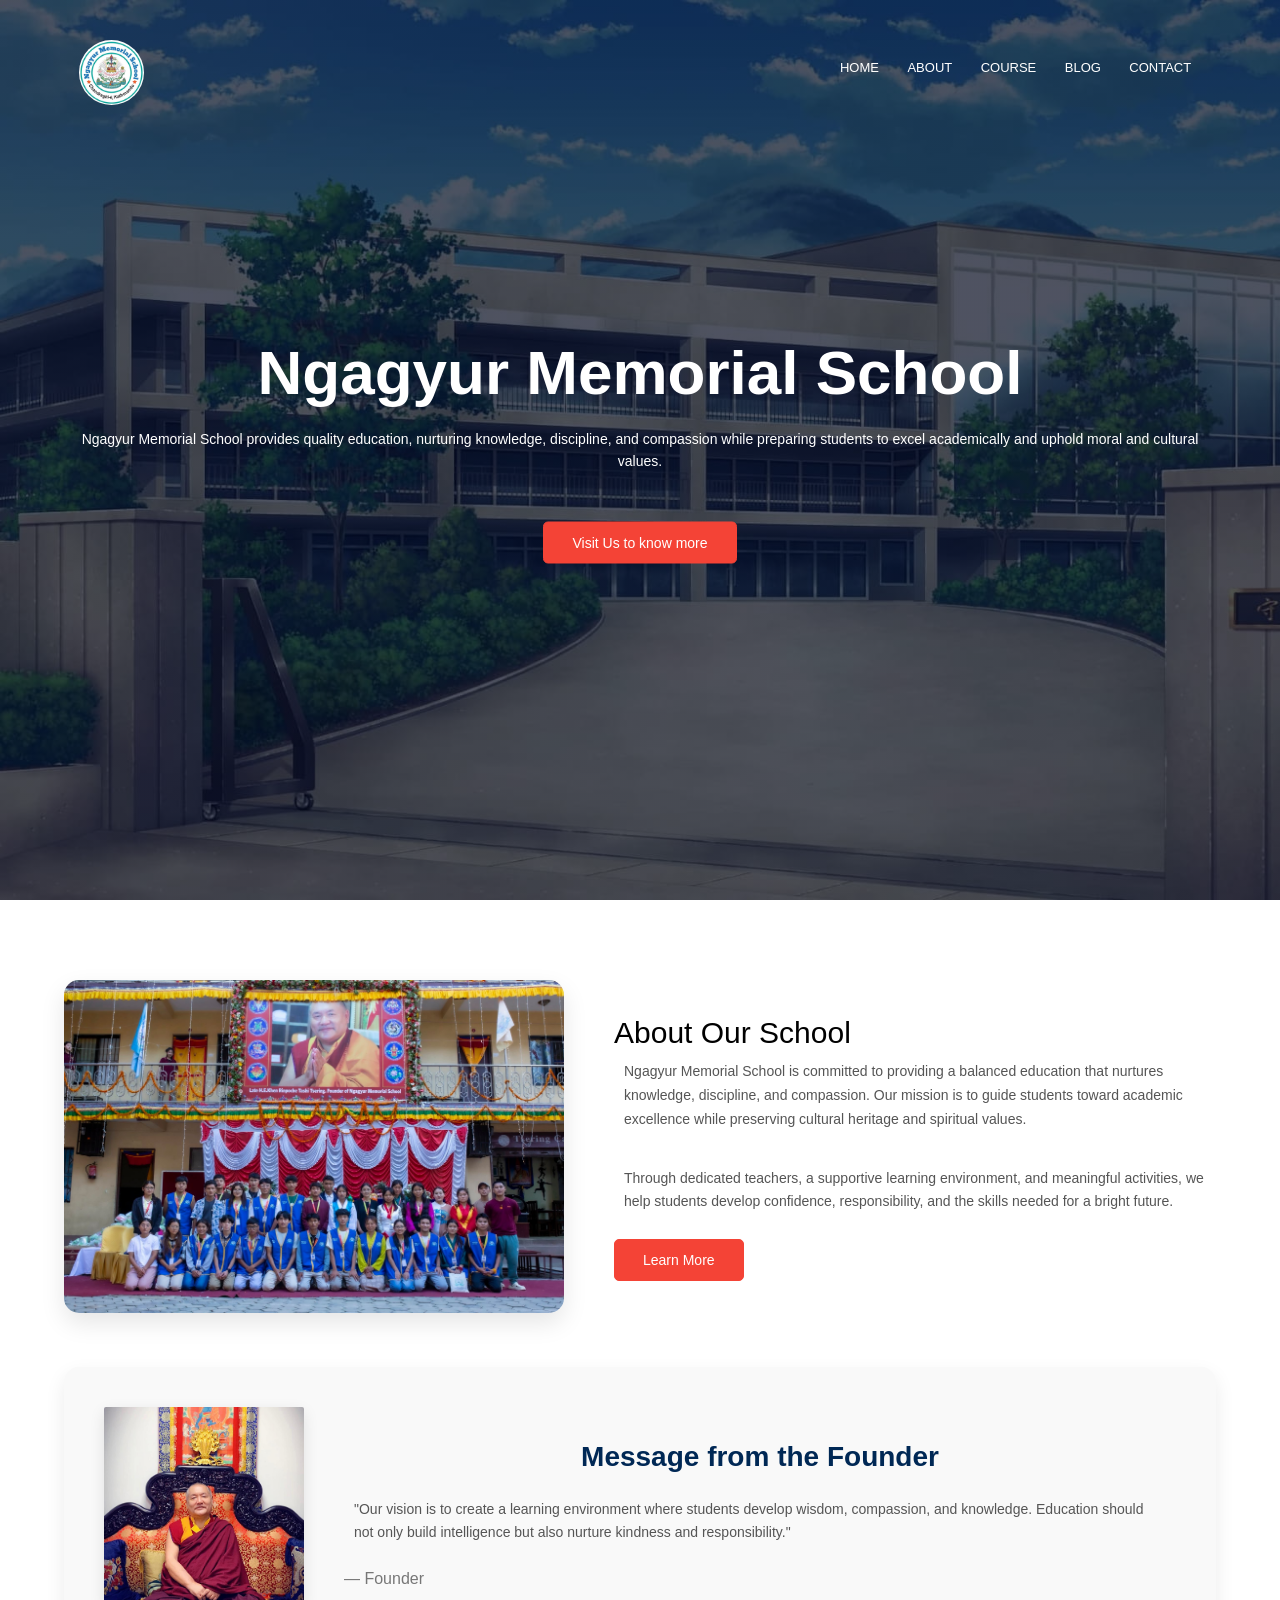
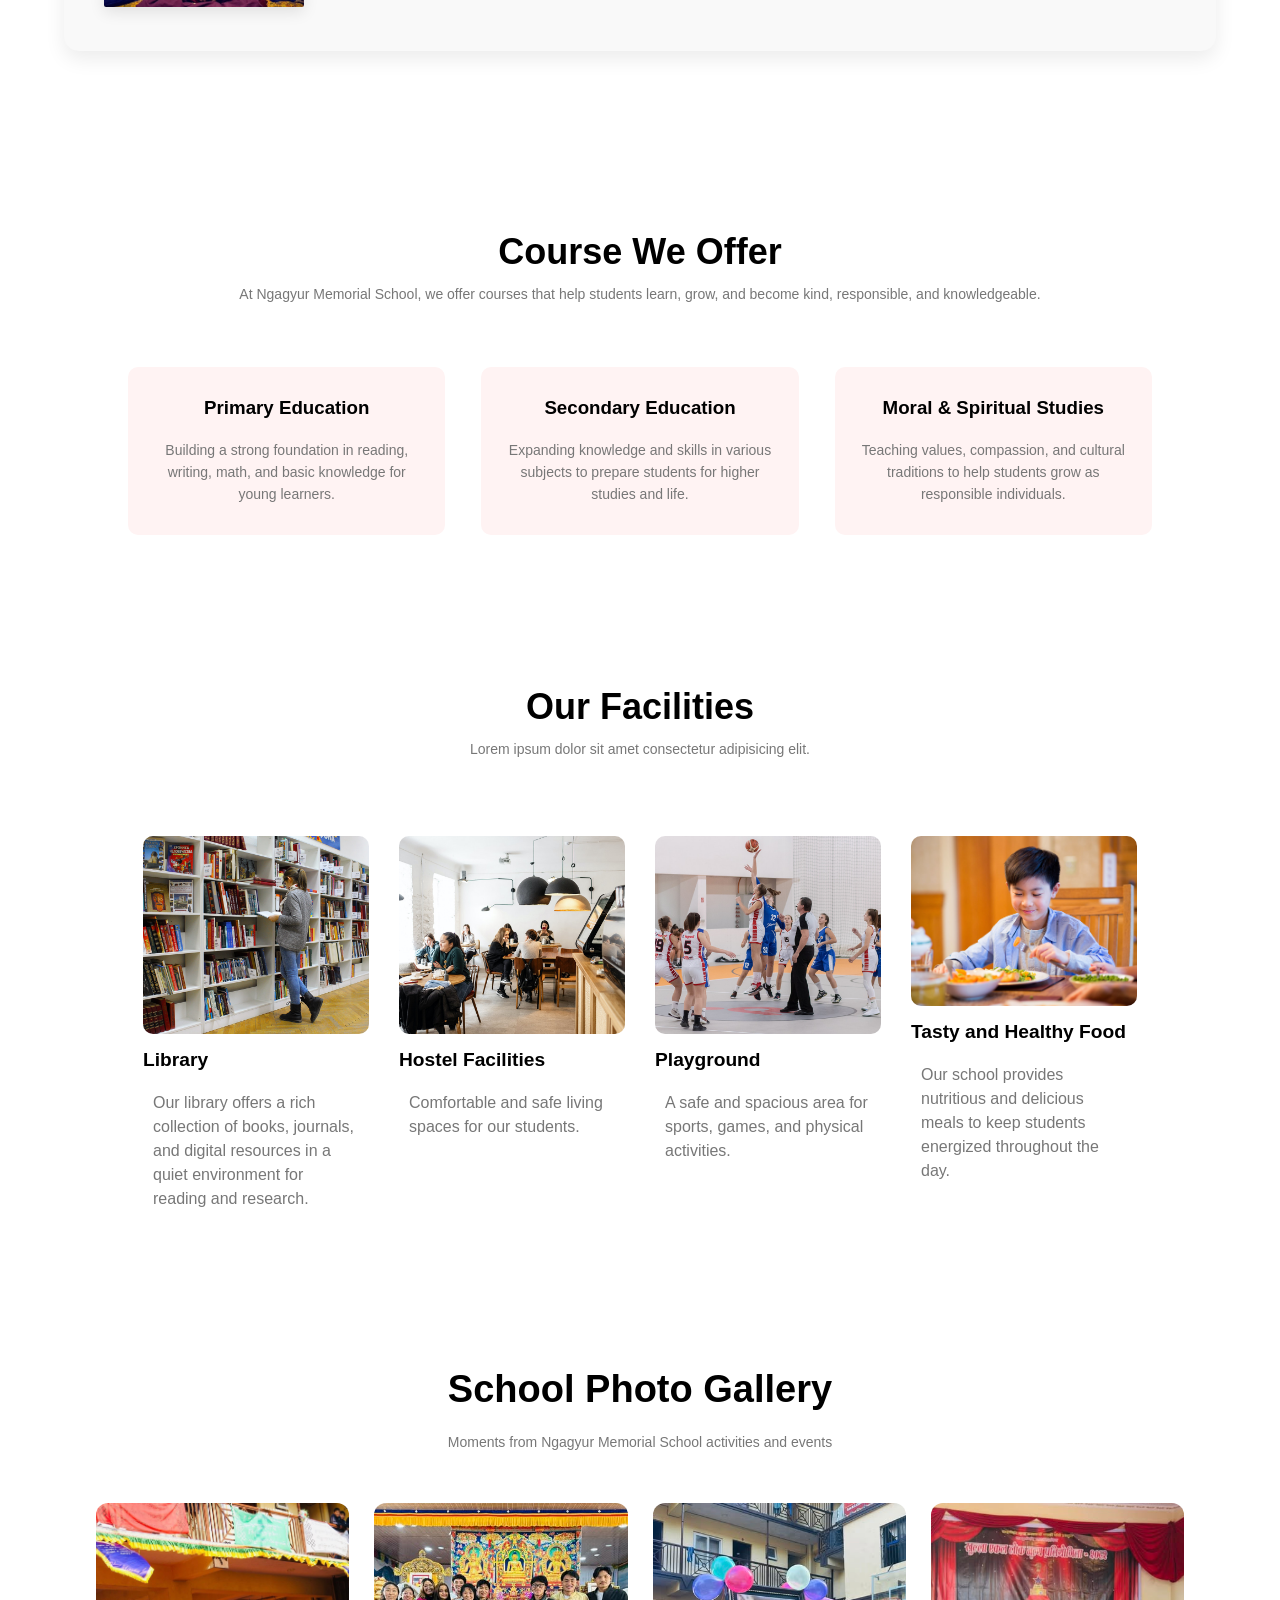
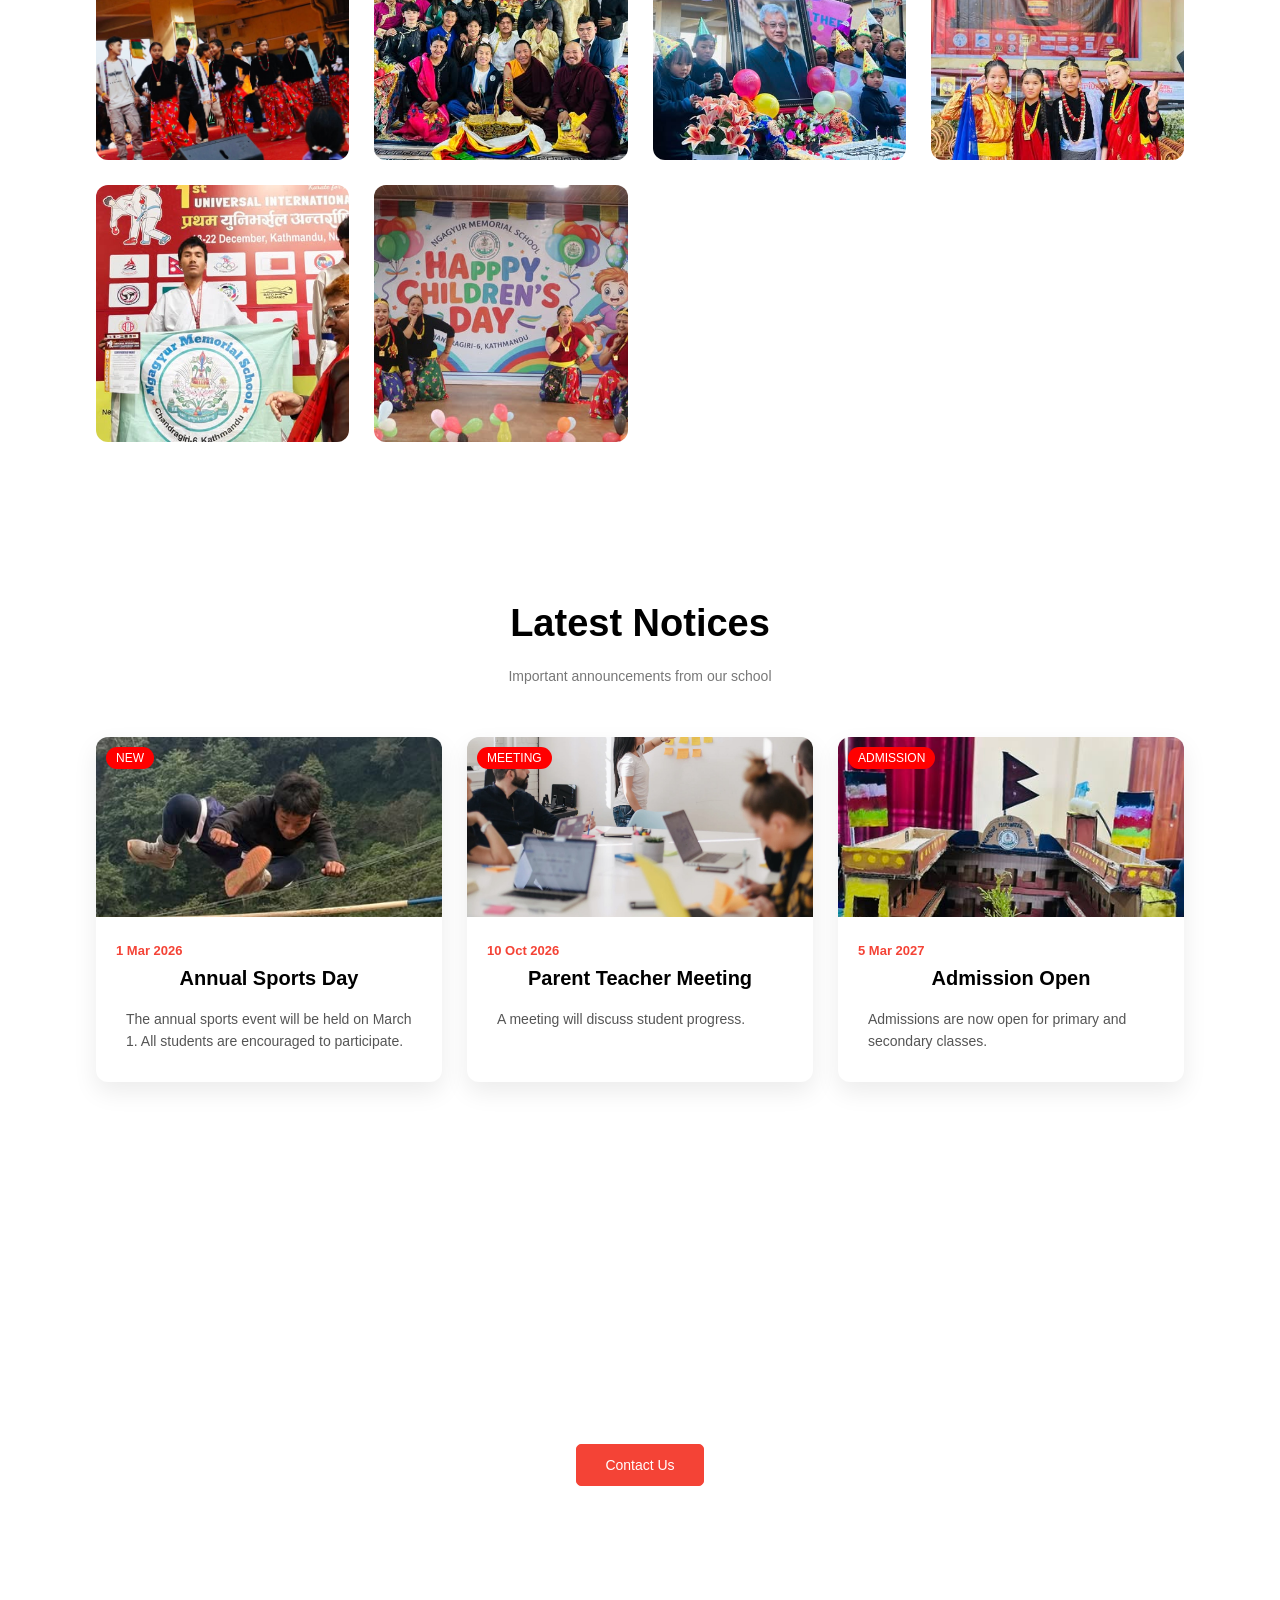
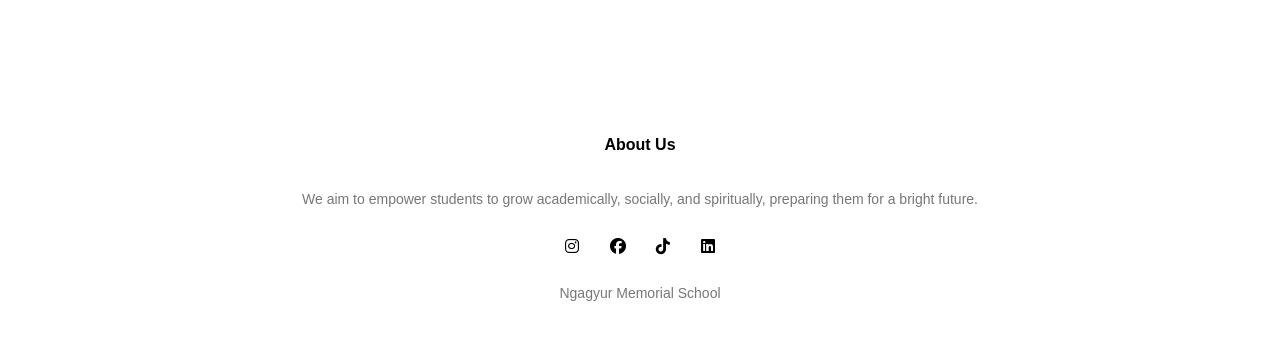
<file: index.html>
<!DOCTYPE html>
<html lang="en">

<head>
    <!-- Meta -->
    <meta charset="UTF-8">
    <meta name="viewport" content="width=device-width, initial-scale=1.0">

    <title>School Website</title>

    <!-- CSS -->
    <link rel="stylesheet" href="style.css">

    <!-- Google Fonts -->
    <link rel="preconnect" href="https://fonts.googleapis.com">
    <link rel="preconnect" href="https://fonts.gstatic.com" crossorigin>

    <link href="https://fonts.googleapis.com/css2?family=Noto+Serif+Tibetan:wght@100..900&
    family=Poppins:ital,wght@0,100;0,200;0,300;0,400;0,500;0,600;0,700;0,800;0,900;
    1,100;1,200;1,300;1,400;1,500;1,600;1,700;1,800;1,900&
    family=Roboto:ital,wght@0,100..900;1,100..900&display=swap" rel="stylesheet">

    <!-- Font Awesome -->
    <link rel="stylesheet" href="https://cdnjs.cloudflare.com/ajax/libs/font-awesome/6.5.1/css/all.min.css">
</head>

<body>

    <!-- ================= HEADER ================= -->
    <header>
        <section class="header">

            <!-- Navigation -->
            <nav>

                <a href="index.html">
                    <img src="images/nms.jpeg" alt="School logo">
                </a>

                <div class="nav-links" id="navLinks">

                    <i class="fa-solid fa-xmark" onclick="hideMenu()"></i>

                    <ul>
                        <li><a href="index.html">HOME</a></li>
                        <li><a href="about.html">ABOUT</a></li>
                        <li><a href="course.html">COURSE</a></li>
                        <li><a href="blog.html">BLOG</a></li>
                        <li><a href="contact.html">CONTACT</a></li>
                    </ul>

                </div>

                <i class="fa-solid fa-bars" onclick="showMenu()"></i>

            </nav>
            <!-- End Navigation -->

            <!-- Hero Text -->
            <div class="text-box">

                <h1>Ngagyur Memorial School</h1>

                <p>
                    Ngagyur Memorial School provides quality education, nurturing knowledge,
                    discipline, and compassion while preparing students to excel academically
                    and uphold moral and cultural values.
                </p>

                <a href="" class="hero-btn">Visit Us to know more</a>

            </div>

        </section>
    </header>
    <!-- ================= END HEADER ================= -->


    <!-- ================= MAIN ================= -->
    <main>

        <!-- ===== About School ===== -->

        <section class="about-school">

            <div class="about-container">

                <div class="about-img">
                    <img src="images/school.jpeg" alt="Ngagyur Memorial School">
                </div>

                <div class="about-text">

                    <span class="section-tag">About Our School</span>

                    <p>
                        Ngagyur Memorial School is committed to providing a balanced education
                        that nurtures knowledge, discipline, and compassion. Our mission is to
                        guide students toward academic excellence while preserving cultural
                        heritage and spiritual values.
                    </p>

                    <p>
                        Through dedicated teachers, a supportive learning environment, and
                        meaningful activities, we help students develop confidence,
                        responsibility, and the skills needed for a bright future.
                    </p>

                    <a href="about.html" class="hero-btn">Learn More</a>

                </div>

            </div>

            <!-- ===== Founder Message ===== -->

            <div class="founder-message">

                <div class="founder-img">
                    <img src="images/founder.jpeg" alt="Founder of Ngagyur Memorial School">
                </div>

                <div class="message-text">
                    <h3>Message from the Founder</h3>

                    <p>
                        "Our vision is to create a learning environment where students
                        develop wisdom, compassion, and knowledge. Education should not
                        only build intelligence but also nurture kindness and responsibility."
                    </p>

                    <h4>— Founder</h4>
                </div>

            </div>

        </section>
        <!-- ===== End About School ===== -->


        <!-- ===== Courses ===== -->
        <section class="course">

            <h1>Course We Offer</h1>

            <p>
                At Ngagyur Memorial School, we offer courses that help students
                learn, grow, and become kind, responsible, and knowledgeable.
            </p>

            <div class="row">

                <div class="course-col">
                    <h3>Primary Education</h3>
                    <p>
                        Building a strong foundation in reading, writing,
                        math, and basic knowledge for young learners.
                    </p>
                </div>

                <div class="course-col">
                    <h3>Secondary Education</h3>
                    <p>
                        Expanding knowledge and skills in various subjects
                        to prepare students for higher studies and life.
                    </p>
                </div>

                <div class="course-col">
                    <h3>Moral & Spiritual Studies</h3>
                    <p>
                        Teaching values, compassion, and cultural traditions
                        to help students grow as responsible individuals.
                    </p>
                </div>

            </div>

        </section>
        <!-- ===== End Courses ===== -->


        <!-- ===== Facilities ===== -->
        <section class="facilities">

            <h1>Our Facilities</h1>
            <p>Lorem ipsum dolor sit amet consectetur adipisicing elit.</p>

            <div class="row">

                <div class="facilities-col">
                    <img src="/images/library.png" alt="Library">
                    <h3>Library</h3>
                    <p>
                        Our library offers a rich collection of books,
                        journals, and digital resources in a quiet environment
                        for reading and research.
                    </p>
                </div>

                <div class="facilities-col">
                    <img src="/images/cafeteria.png" alt="Cafeteria">
                    <h3>Hostel Facilities</h3>
                    <p>Comfortable and safe living spaces for our students.</p>
                </div>

                <div class="facilities-col">
                    <img src="/images/basketball.png" alt="Basketball">
                    <h3>Playground</h3>
                    <p>
                        A safe and spacious area for sports, games,
                        and physical activities.
                    </p>
                </div>

                <div class="facilities-col">
                    <img src="/images/food.jpeg" alt="Healthy food">
                    <h3>Tasty and Healthy Food</h3>
                    <p>
                        Our school provides nutritious and delicious meals
                        to keep students energized throughout the day.
                    </p>
                </div>

            </div>

        </section>
        <!-- ===== End Facilities ===== -->


        <!-- ===== Gallery ===== -->
        <section class="gallery">

            <div class="gallery-title">
                <h1>School Photo Gallery</h1>
                <p>Moments from Ngagyur Memorial School activities and events</p>
            </div>

            <div class="gallery-grid">

                <div class="gallery-card">
                    <img src="images/gallary1.jpeg">
                    <div class="gallery-overlay">
                        <h3>School Event</h3>
                    </div>
                </div>

                <div class="gallery-card">
                    <img src="images/gallary2.jpeg">
                    <div class="gallery-overlay">
                        <h3>Happy Losar</h3>
                    </div>
                </div>

                <div class="gallery-card">
                    <img src="images/gallary3.jpeg">
                    <div class="gallery-overlay">
                        <h3>Birthday</h3>
                    </div>
                </div>

                <div class="gallery-card">
                    <img src="images/gallary4.jpeg">
                    <div class="gallery-overlay">
                        <h3>Cultural Program</h3>
                    </div>
                </div>

                <div class="gallery-card">
                    <img src="images/gallary5.jpeg">
                    <div class="gallery-overlay">
                        <h3>Karate Champion</h3>
                    </div>
                </div>

                <div class="gallery-card">
                    <img src="images/gallary6.jpeg">
                    <div class="gallery-overlay">
                        <h3>Children's Day</h3>
                    </div>
                </div>

            </div>

        </section>
        <!-- ===== End Gallery ===== -->


        <!-- ===== Notices ===== -->
        <section class="notice">

            <div class="notice-title">
                <h1>Latest Notices</h1>
                <p>Important announcements from our school</p>
            </div>

            <div class="notice-grid">

                <!-- Notice 1 -->
                <div class="notice-card">
                    <div class="notice-img">
                        <img src="images/notice1.jpeg">
                        <span class="new-badge">NEW</span>
                    </div>

                    <div class="notice-content">
                        <span class="notice-date">1 Mar 2026</span>
                        <h3>Annual Sports Day</h3>
                        <p>
                            The annual sports event will be held on March 1.
                            All students are encouraged to participate.
                        </p>
                    </div>
                </div>

                <!-- Notice 2 -->
                <div class="notice-card">
                    <div class="notice-img">
                        <img src="images/notice2.jpg">
                        <span class="new-badge">MEETING</span>
                    </div>

                    <div class="notice-content">
                        <span class="notice-date">10 Oct 2026</span>
                        <h3>Parent Teacher Meeting</h3>
                        <p>A meeting will discuss student progress.</p>
                    </div>
                </div>

                <!-- Notice 3 -->
                <div class="notice-card">
                    <div class="notice-img">
                        <img src="images/notice3.jpeg">
                        <span class="new-badge">ADMISSION</span>
                    </div>

                    <div class="notice-content">
                        <span class="notice-date">5 Mar 2027</span>
                        <h3>Admission Open</h3>
                        <p>
                            Admissions are now open for primary
                            and secondary classes.
                        </p>
                    </div>
                </div>

            </div>

        </section>
        <!-- ===== End Notices ===== -->


        <!-- ===== Call To Action ===== -->
        <section class="cta">

            <h1>Have Any Questions?</h1>

            <a href="#" class="hero-btn">Contact Us</a>

        </section>

    </main>
    <!-- ================= END MAIN ================= -->


    <!-- ================= FOOTER ================= -->
    <section class="footer">

        <h4>About Us</h4>

        <p>
            We aim to empower students to grow academically,
            socially, and spiritually, preparing them for a bright future.
        </p>

        <div class="icons">

            <i class="fa-brands fa-instagram"></i>
            <i class="fa-brands fa-facebook"></i>
            <i class="fa-brands fa-tiktok"></i>
            <i class="fa-brands fa-linkedin"></i>

        </div>

        <p>Ngagyur Memorial School</p>

    </section>
    <!-- ================= END FOOTER ================= -->


    <!-- ================= JAVASCRIPT ================= -->
    <script>

        // Toggle Mobile Menu
        var navLinks = document.getElementById("navLinks");

        function showMenu() {
            navLinks.style.right = "0";
        }

        function hideMenu() {
            navLinks.style.right = "-200px";
        }

    </script>

</body>

</html>
</file>
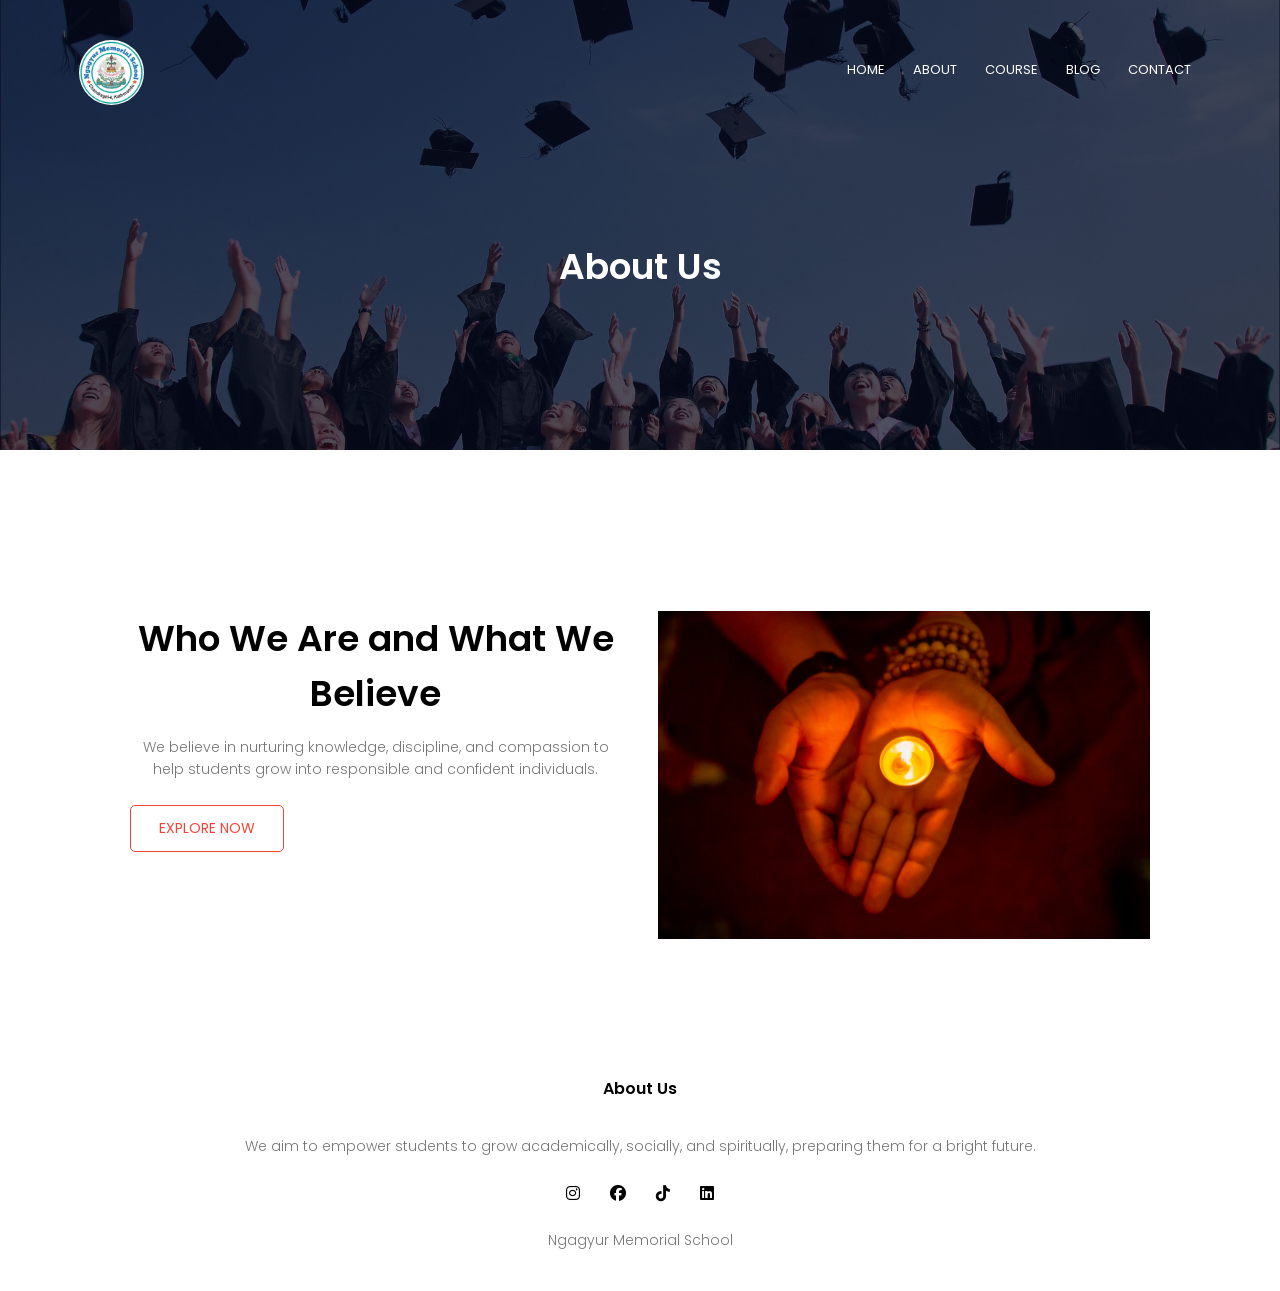
<file: about.html>
<!DOCTYPE html>
<html lang="en">

<head>
    <meta charset="UTF-8">
    <meta name="viewport" content="width=device-width, initial-scale=1.0">
    <title>School-Website</title>
    <link rel="stylesheet" href="style.css">
    <link rel="preconnect" href="https://fonts.googleapis.com">
    <link rel="preconnect" href="https://fonts.gstatic.com" crossorigin>
    <link
        href="https://fonts.googleapis.com/css2?family=Noto+Serif+Tibetan:wght@100..900&family=Poppins:ital,wght@0,100;0,200;0,300;0,400;0,500;0,600;0,700;0,800;0,900;1,100;1,200;1,300;1,400;1,500;1,600;1,700;1,800;1,900&family=Roboto:ital,wght@0,100..900;1,100..900&display=swap"
        rel="stylesheet">
    <link rel="stylesheet" href="https://cdnjs.cloudflare.com/ajax/libs/font-awesome/6.5.1/css/all.min.css">
</head>

<body>

    <!-- ================= HEADER ================= -->
    <header>
        <section class="sub-header">
            <nav>
                <a href="index.html"><img src="images/nms.jpeg" alt="School logo"></a>
                <div class="nav-links" id="navLinks">
                    <i class="fa-solid fa-xmark" onclick="hideMenu()"></i>

                    <ul>
                        <li><a href="index.html">HOME</a></li>
                        <li><a href="about.html">ABOUT</a></li>
                        <li><a href="course.html">COURSE</a></li>
                        <li><a href="blog.html">BLOG</a></li>
                        <li><a href="contact.html">CONTACT</a></li>
                    </ul>
                </div>

                <i class="fa-solid fa-bars" onclick="showMenu()"></i>
            </nav>

            <h1>About Us</h1>

        </section>
    </header>

    <!-- ================= ABOUT US ================= -->
    <section class="about-us">
        <div class="row">
            <div class="about-col">
                <h1>Who We Are and What We Believe</h1>
                <p>We believe in nurturing knowledge, discipline, and compassion to help students grow into responsible
                    and confident individuals.</p>
                <a href="" class="hero-btn red-btn">EXPLORE NOW</a>
            </div>
            <div class="about-col">
                <img src="images/explore.jpeg" alt="Hands on light">
            </div>
        </div>
    </section>

    <!-- ================= FOOTER ================= -->
    <section class="footer">
        <h4>About Us</h4>
        <p>We aim to empower students to grow academically, socially, and spiritually, preparing them for a bright
            future.</p>
        <div class="icons">
            <i class="fa-brands fa-instagram"></i>
            <i class="fa-brands fa-facebook"></i>
            <i class="fa-brands fa-tiktok"></i>
            <i class="fa-brands fa-linkedin"></i>
        </div>
        <p>Ngagyur Memorial School</p>
    </section>

    <!-- ================= JAVASCRIPT ================= -->
    <script>

        // Javascript for Toggle Menu
        var navLinks = document.getElementById("navLinks");

        function showMenu() {
            navLinks.style.right = "0";
        }

        function hideMenu() {
            navLinks.style.right = "-200px";
        }

    </script>

</body>

</html>
</file>
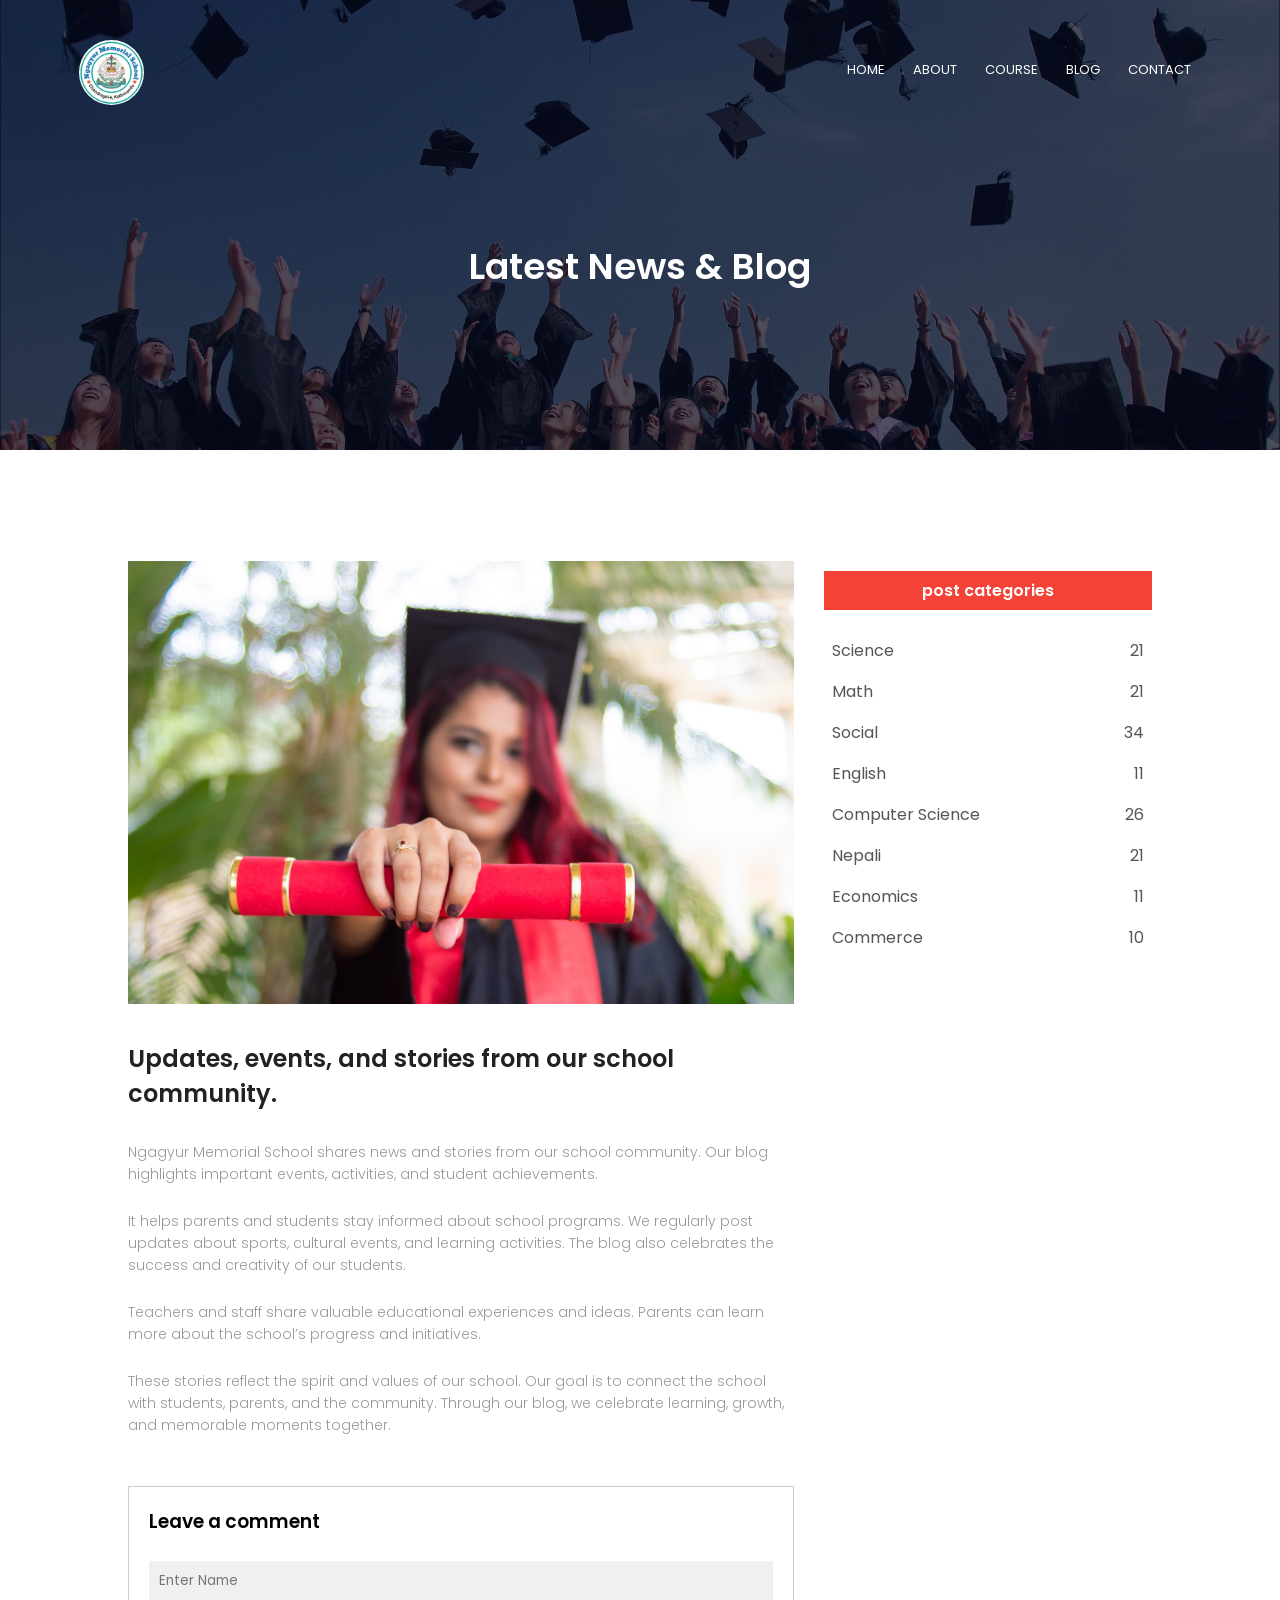
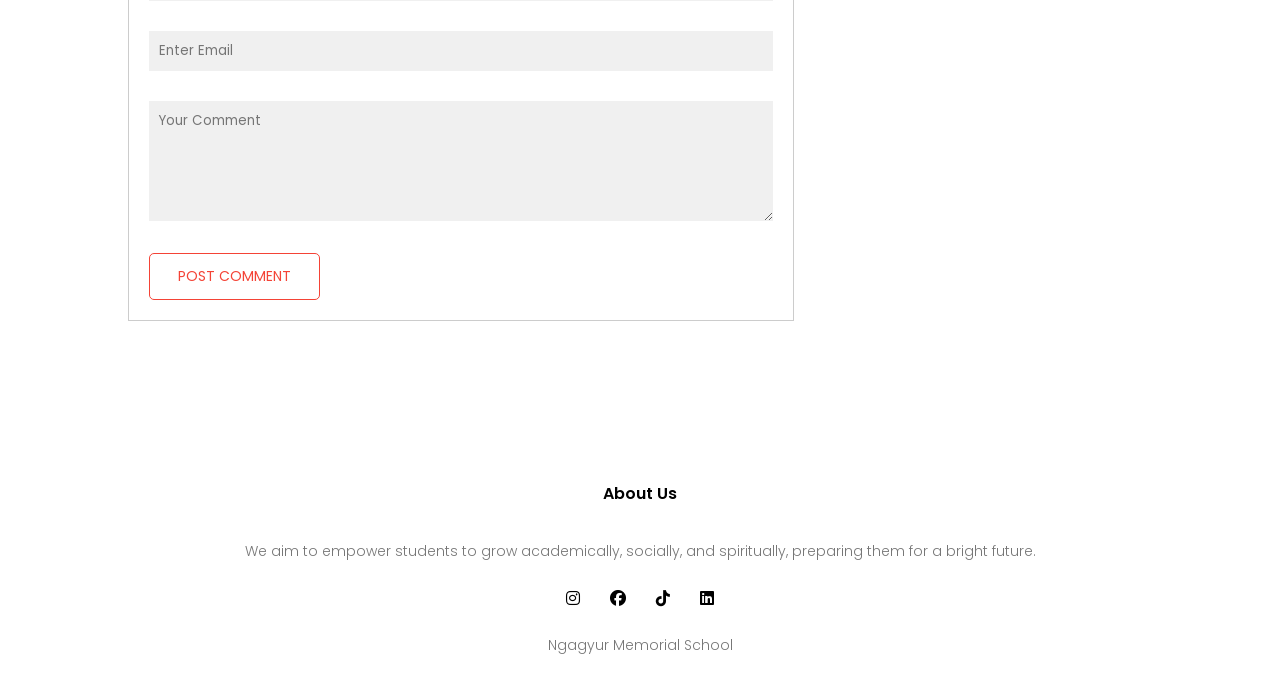
<file: blog.html>
<!DOCTYPE html>
<html lang="en">

<head>
    <meta charset="UTF-8">
    <meta name="viewport" content="width=device-width, initial-scale=1.0">
    <title>School-Website</title>
    <link rel="stylesheet" href="style.css">
    <link rel="preconnect" href="https://fonts.googleapis.com">
    <link rel="preconnect" href="https://fonts.gstatic.com" crossorigin>
    <link
        href="https://fonts.googleapis.com/css2?family=Noto+Serif+Tibetan:wght@100..900&family=Poppins:ital,wght@0,100;0,200;0,300;0,400;0,500;0,600;0,700;0,800;0,900;1,100;1,200;1,300;1,400;1,500;1,600;1,700;1,800;1,900&family=Roboto:ital,wght@0,100..900;1,100..900&display=swap"
        rel="stylesheet">
    <link rel="stylesheet" href="https://cdnjs.cloudflare.com/ajax/libs/font-awesome/6.5.1/css/all.min.css">
</head>

<body>

    <!-- ================= HEADER ================= -->
    <header>
        <section class="sub-header">
            <nav>
                <a href="index.html"><img src="images/nms.jpeg" alt="School logo"></a>
                <div class="nav-links" id="navLinks">
                    <i class="fa-solid fa-xmark" onclick="hideMenu()"></i>

                    <ul>
                        <li><a href="index.html">HOME</a></li>
                        <li><a href="about.html">ABOUT</a></li>
                        <li><a href="course.html">COURSE</a></li>
                        <li><a href="blog.html">BLOG</a></li>
                        <li><a href="contact.html">CONTACT</a></li>
                    </ul>
                </div>

                <i class="fa-solid fa-bars" onclick="showMenu()"></i>
            </nav>

            <h1>Latest News & Blog</h1>

        </section>
    </header>

    <!-- ================= BLOG CONTENT ================= -->
    <section class="blog-content">
        <div class="row">
            <div class="blog-left">
                <img src="images/school-blog.jpg" alt="School blog">
                <h2>Updates, events, and stories from our school community.</h2>
                <p>Ngagyur Memorial School shares news and stories from our school community.
                    Our blog highlights important events, activities, and student achievements. </p><br>
                <p>It helps parents and students stay informed about school programs.
                    We regularly post updates about sports, cultural events, and learning activities.
                    The blog also celebrates the success and creativity of our students. </p><br>
                <p>Teachers and staff share valuable educational experiences and ideas.
                    Parents can learn more about the school’s progress and initiatives. </p><br>
                <p>These stories reflect the spirit and values of our school.
                    Our goal is to connect the school with students, parents, and the community.
                    Through our blog, we celebrate learning, growth, and memorable moments together.</p>

                <div class="comment-box">
                    <h3>Leave a comment</h3>
                    <form class="comment-form">
                        <input type="text" placeholder="Enter Name">
                        <input type="email" placeholder="Enter Email">
                        <textarea rows="5" placeholder="Your Comment"></textarea>
                        <button type="submit" class="hero-btn red-btn">POST COMMENT</button>
                    </form>
                </div>
            </div>
            <div class="blog-right">
                <h3>post categories</h3>
                <div>
                    <span>Science</span>
                    <span>21</span>
                </div>

                <div>
                    <span>Math</span>
                    <span>21</span>
                </div>

                <div>
                    <span>Social</span>
                    <span>34</span>
                </div>

                <div>
                    <span>English</span>
                    <span>11</span>
                </div>

                <div>
                    <span>Computer Science</span>
                    <span>26</span>
                </div>

                <div>
                    <span>Nepali</span>
                    <span>21</span>
                </div>

                <div>
                    <span>Economics</span>
                    <span>11</span>
                </div>

                <div>
                    <span>Commerce</span>
                    <span>10</span>
                </div>
            </div>
        </div>
    </section>

    <!-- ================= FOOTER ================= -->
    <section class="footer">
        <h4>About Us</h4>
        <p>We aim to empower students to grow academically, socially, and spiritually, preparing them for a bright future.</p>
        <div class="icons">
            <i class="fa-brands fa-instagram"></i>
            <i class="fa-brands fa-facebook"></i>
            <i class="fa-brands fa-tiktok"></i>
            <i class="fa-brands fa-linkedin"></i>
        </div>
        <p>Ngagyur Memorial School</p>
    </section>

     <!-- ================= JAVASCRIPT ================= -->
    <script>

        // Javascript for Toggle Menu
        var navLinks = document.getElementById("navLinks");

        function showMenu() {
            navLinks.style.right = "0";
        }

        function hideMenu() {
            navLinks.style.right = "-200px";
        }

    </script>

</body>

</html>
</file>
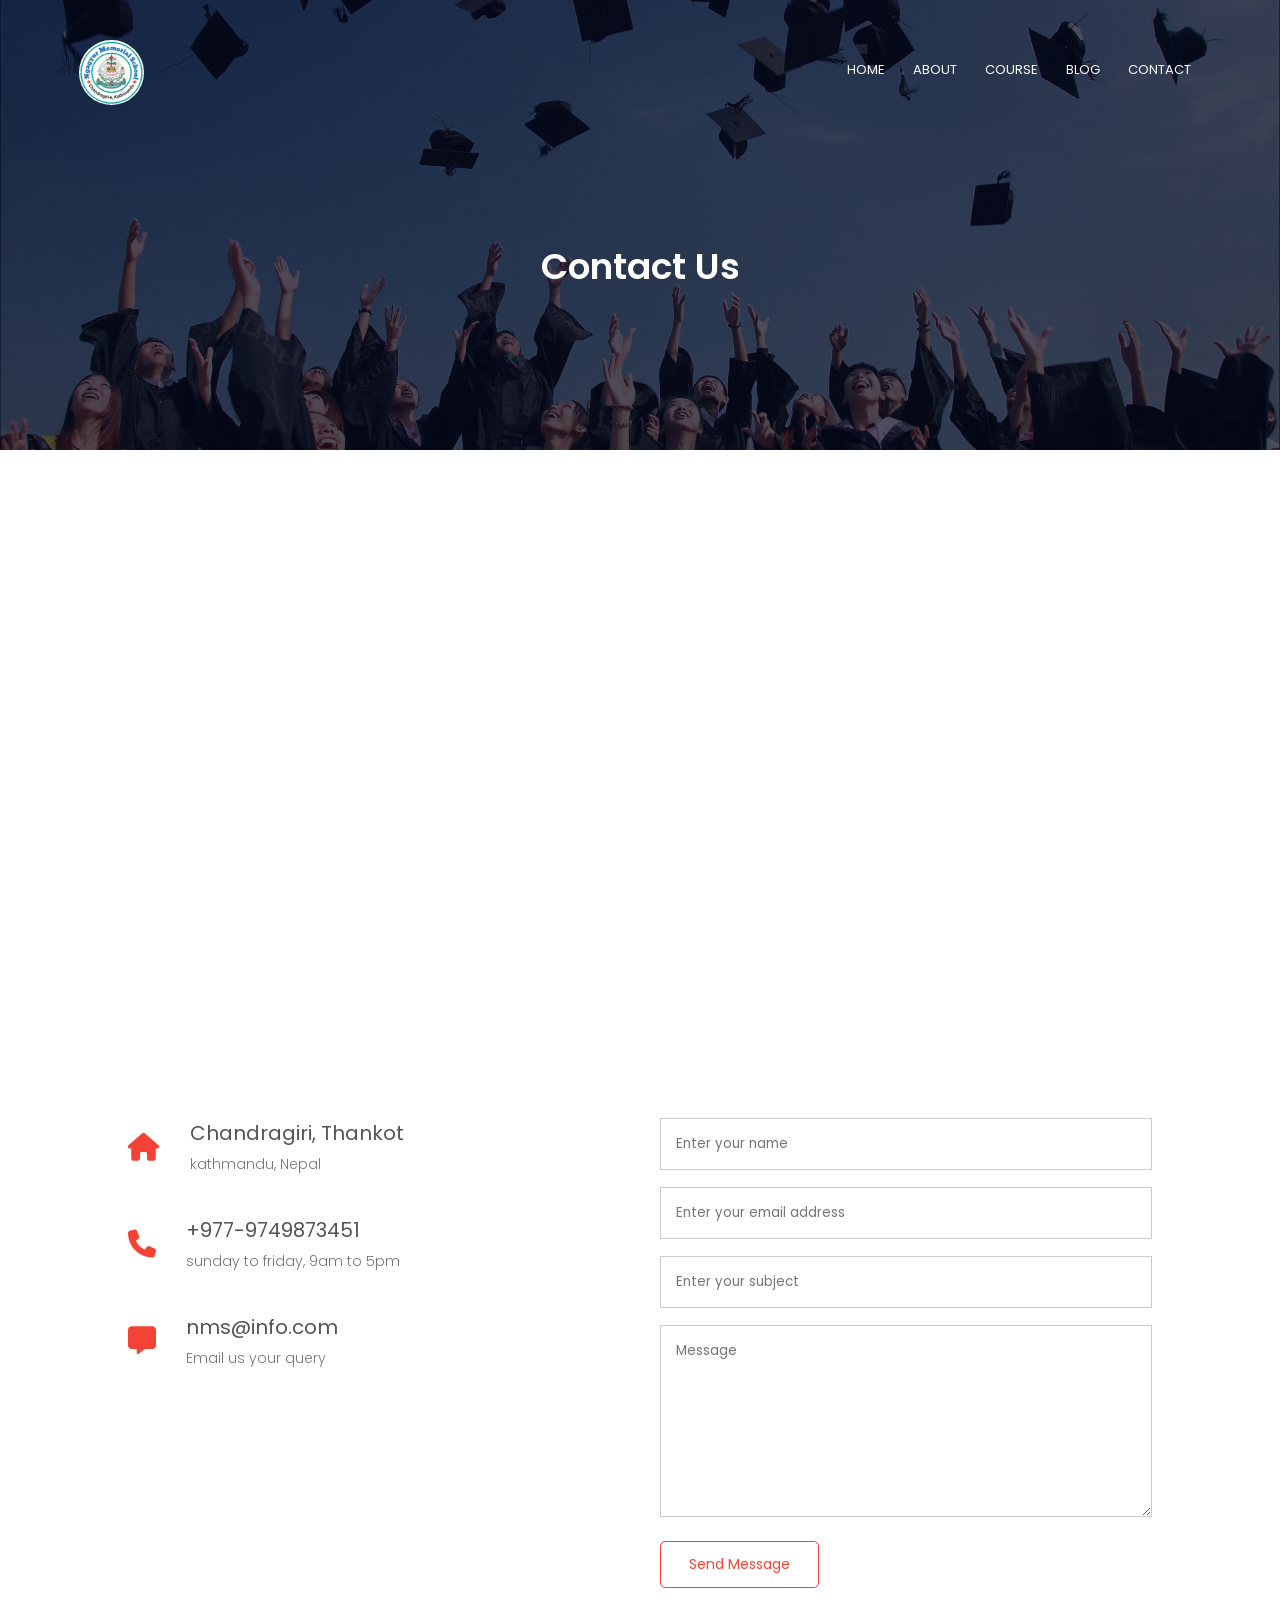
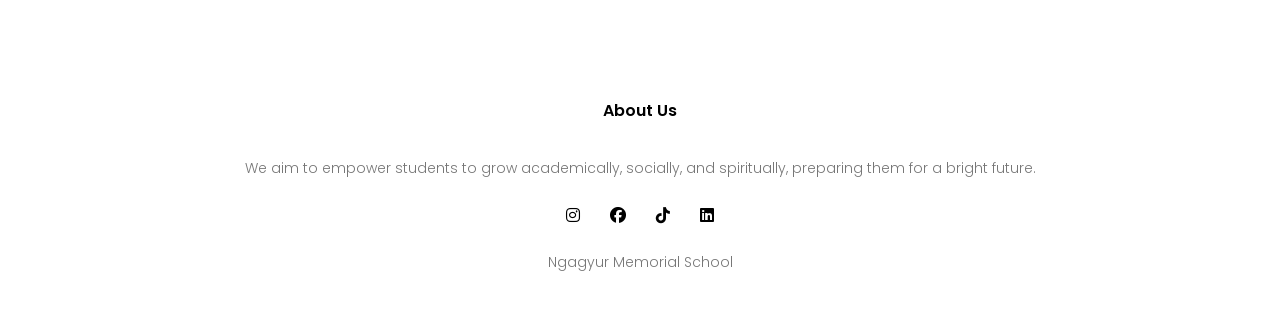
<file: contact.html>
<!DOCTYPE html>
<html lang="en">

<head>
    <meta charset="UTF-8">
    <meta name="viewport" content="width=device-width, initial-scale=1.0">
    <title>School-Website</title>
    <link rel="stylesheet" href="style.css">
    <link rel="preconnect" href="https://fonts.googleapis.com">
    <link rel="preconnect" href="https://fonts.gstatic.com" crossorigin>
    <link
        href="https://fonts.googleapis.com/css2?family=Noto+Serif+Tibetan:wght@100..900&family=Poppins:ital,wght@0,100;0,200;0,300;0,400;0,500;0,600;0,700;0,800;0,900;1,100;1,200;1,300;1,400;1,500;1,600;1,700;1,800;1,900&family=Roboto:ital,wght@0,100..900;1,100..900&display=swap"
        rel="stylesheet">
    <link rel="stylesheet" href="https://cdnjs.cloudflare.com/ajax/libs/font-awesome/6.5.1/css/all.min.css">
</head>

<body>

     <!-- ================= HEADER ================= -->
    <header>
        <section class="sub-header">
            <nav>
                <a href="index.html"><img src="images/nms.jpeg" alt="School logo"></a>
                <div class="nav-links" id="navLinks">
                    <i class="fa-solid fa-xmark" onclick="hideMenu()"></i>

                    <ul>
                        <li><a href="index.html">HOME</a></li>
                        <li><a href="about.html">ABOUT</a></li>
                        <li><a href="course.html">COURSE</a></li>
                        <li><a href="blog.html">BLOG</a></li>
                        <li><a href="contact.html">CONTACT</a></li>
                    </ul>
                </div>

                <i class="fa-solid fa-bars" onclick="showMenu()"></i>
            </nav>

            <h1>Contact Us</h1>

        </section>
    </header>

     <!-- ================= CONTACT ================= -->
    <section class="location">
        <iframe
            src="https://www.google.com/maps/embed?pb=!1m18!1m12!1m3!1d3533.1778611149152!2d85.2194002103881!3d27.680897176098526!2m3!1f0!2f0!3f0!3m2!1i1024!2i768!4f13.1!3m3!1m2!1s0x39eb23f1c004f643%3A0xdd0dd7462ec717f9!2sNgagyur%20Memorial%20School!5e0!3m2!1sen!2snp!4v1773205638300!5m2!1sen!2snp"
            width="600" height="450" style="border:0;" allowfullscreen="" loading="lazy"
            referrerpolicy="no-referrer-when-downgrade"></iframe>
    </section>

    <section class="contact-us">
        <div class="row">
            <div class="contact-col">
                <div>
                    <i class="fa-solid fa-house"></i>
                    <span>
                        <h5>Chandragiri, Thankot</h5>
                        <p>kathmandu, Nepal</p>
                    </span>
                </div>
                <div>
                    <i class="fa-solid fa-phone"></i>
                    <span>
                        <h5>+977-9749873451</h5>
                        <p>sunday to friday, 9am to 5pm</p>
                    </span>
                </div>
                <div>
                    <i class="fa-solid fa-message"></i>
                    <span>
                        <h5>nms@info.com</h5>
                        <p>Email us your query</p>
                    </span>
                </div>
            </div>
            <div class="contact-col">
                <form action="https://formspree.io/f/mqeyqkzw" method="POST">
                    <input type="text" name="name" placeholder="Enter your name" required>
                    <input type="email" name="email" placeholder="Enter your email address" required>
                    <input type="text" name="subject" placeholder="Enter your subject" required>
                    <textarea rows="8" name="message" placeholder="Message" required></textarea>

                    <button type="submit" class="hero-btn red-btn">Send Message</button>
                </form>
                </form>
            </div>
        </div>
    </section>


     <!-- ================= FOOTER ================= -->
    <section class="footer">
        <h4>About Us</h4>
        <p>We aim to empower students to grow academically, socially, and spiritually, preparing them for a bright
            future.</p>
        <div class="icons">
            <i class="fa-brands fa-instagram"></i>
            <i class="fa-brands fa-facebook"></i>
            <i class="fa-brands fa-tiktok"></i>
            <i class="fa-brands fa-linkedin"></i>
        </div>
        <p>Ngagyur Memorial School</p>
    </section>

     <!-- ================= JAVASCRIPT ================= -->
    <script>

        // Javascript for Toggle Menu
        var navLinks = document.getElementById("navLinks");

        function showMenu() {
            navLinks.style.right = "0";
        }

        function hideMenu() {
            navLinks.style.right = "-200px";
        }

    </script>

</body>

</html>
</file>
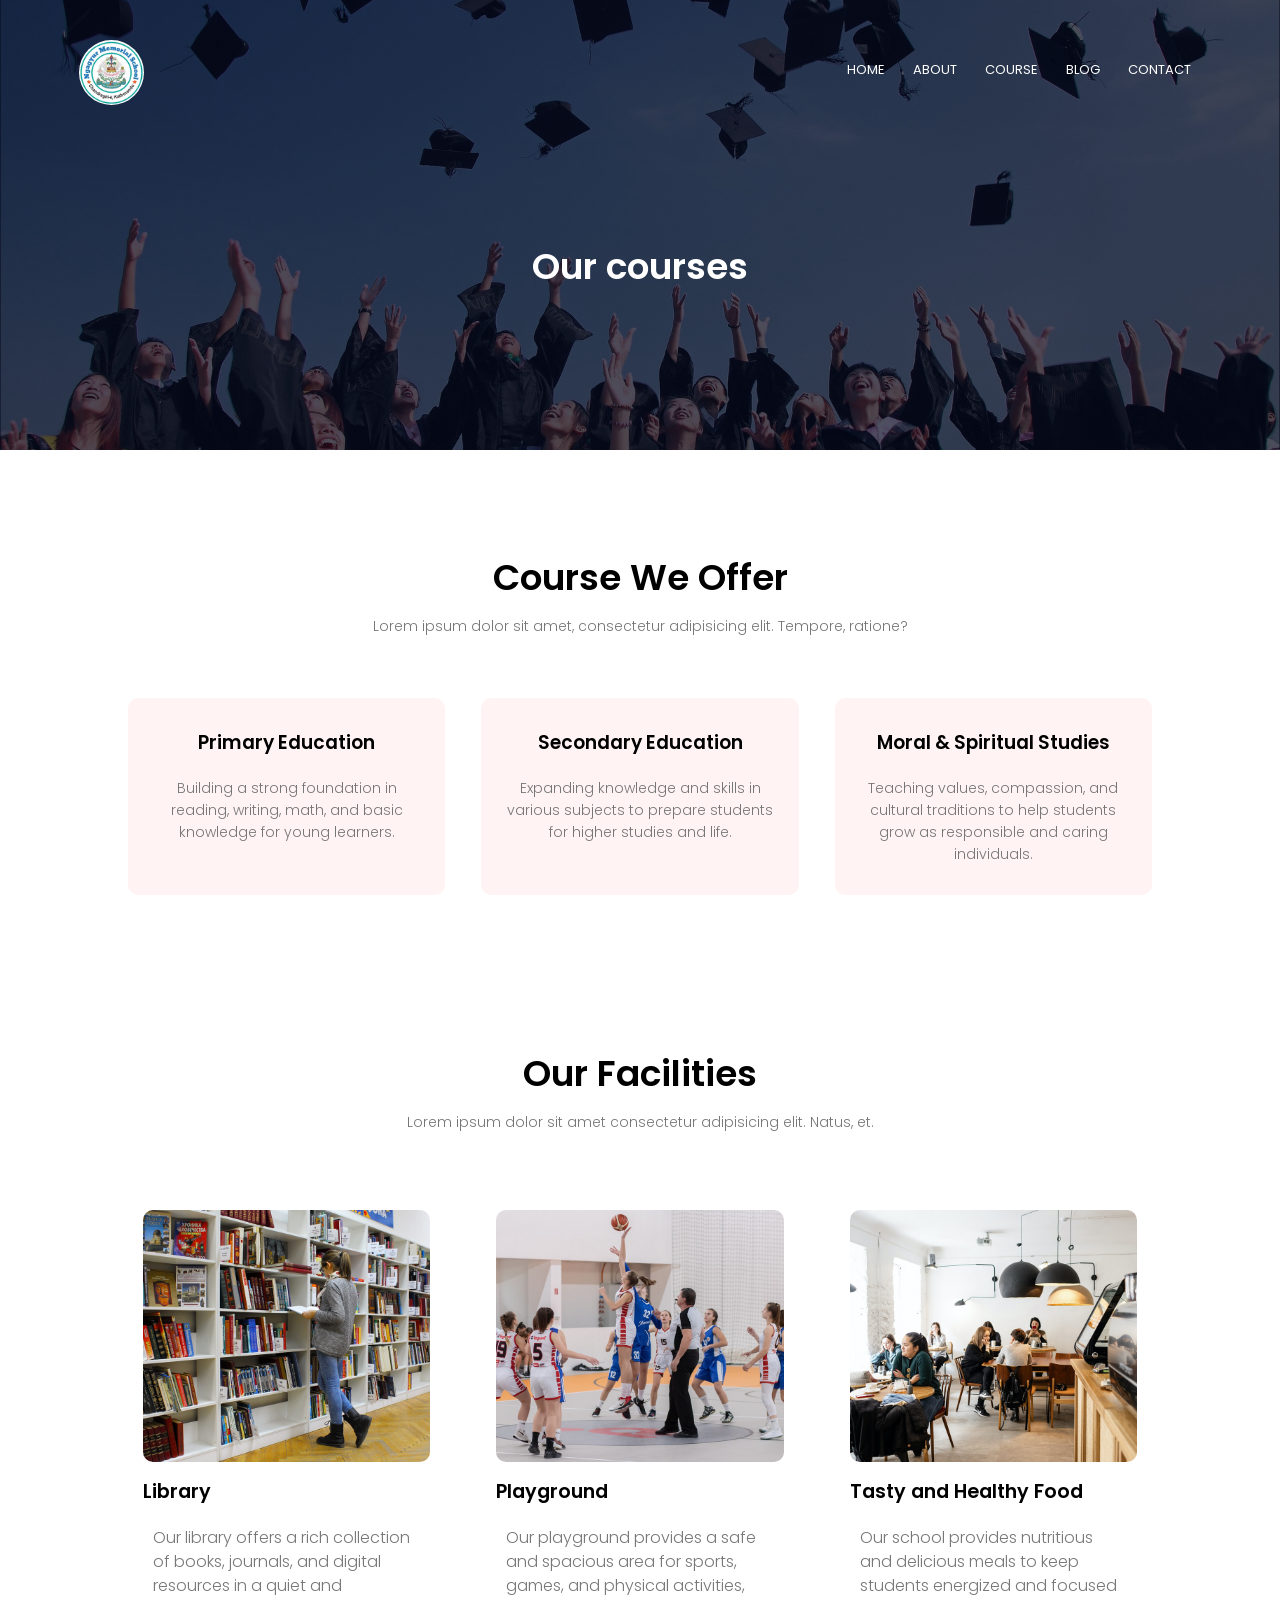
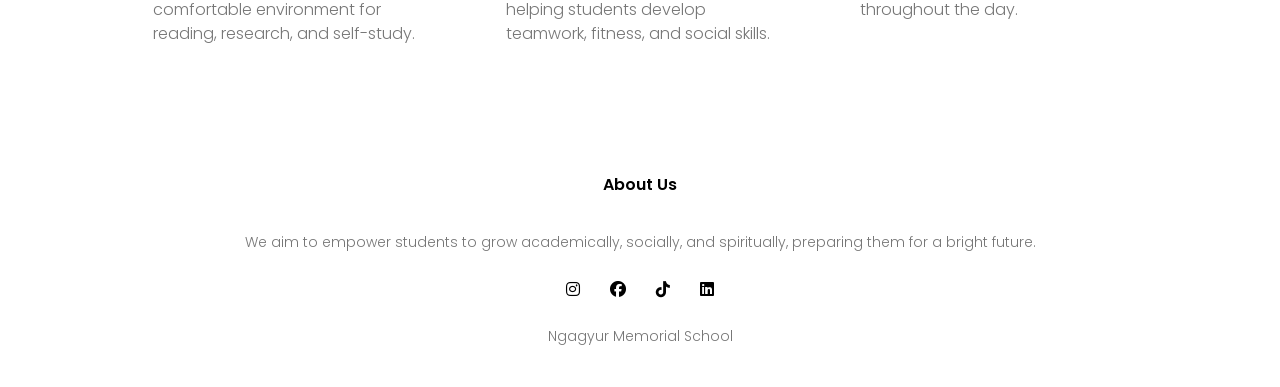
<file: course.html>
<!DOCTYPE html>
<html lang="en">

<head>
    <meta charset="UTF-8">
    <meta name="viewport" content="width=device-width, initial-scale=1.0">
    <title>School-Website</title>
    <link rel="stylesheet" href="style.css">
    <link rel="preconnect" href="https://fonts.googleapis.com">
    <link rel="preconnect" href="https://fonts.gstatic.com" crossorigin>
    <link
        href="https://fonts.googleapis.com/css2?family=Noto+Serif+Tibetan:wght@100..900&family=Poppins:ital,wght@0,100;0,200;0,300;0,400;0,500;0,600;0,700;0,800;0,900;1,100;1,200;1,300;1,400;1,500;1,600;1,700;1,800;1,900&family=Roboto:ital,wght@0,100..900;1,100..900&display=swap"
        rel="stylesheet">
    <link rel="stylesheet" href="https://cdnjs.cloudflare.com/ajax/libs/font-awesome/6.5.1/css/all.min.css">
</head>

<body>

    <!-- ================= HEADER ================= -->
    <header>
        <section class="sub-header">
            <nav>
                <a href="index.html"><img src="images/nms.jpeg" alt=""></a>
                <div class="nav-links" id="navLinks">
                    <i class="fa-solid fa-xmark" onclick="hideMenu()"></i>

                    <ul>
                        <li><a href="index.html">HOME</a></li>
                        <li><a href="about.html">ABOUT</a></li>
                        <li><a href="course.html">COURSE</a></li>
                        <li><a href="blog.html">BLOG</a></li>
                        <li><a href="contact.html">CONTACT</a></li>
                    </ul>
                </div>

                <i class="fa-solid fa-bars" onclick="showMenu()"></i>
            </nav>

            <h1>Our courses</h1>

        </section>
    </header>

    <!-- ================= COURSE ================= -->
    <section class="course">
        <h1>Course We Offer</h1>
        <p>Lorem ipsum dolor sit amet, consectetur adipisicing elit. Tempore, ratione?</p>

        <div class="row">
            <div class="course-col">
                <h3>Primary Education</h3>
                <p>Building a strong foundation in reading, writing, math, and basic knowledge for young learners.</p>
            </div>

            <div class="course-col">
                <h3>Secondary Education</h3>
                <p>Expanding knowledge and skills in various subjects to prepare students for higher studies and
                    life.</p>
            </div>

            <div class="course-col">
                <h3>Moral & Spiritual Studies</h3>
                <p>Teaching values, compassion, and cultural traditions to help students grow as responsible and
                    caring individuals.</p>
            </div>
        </div>
    </section>

    <!-- ================= FACILITIES ================= -->
    <section class="facilities">
        <h1>Our Facilities</h1>
        <p>Lorem ipsum dolor sit amet consectetur adipisicing elit. Natus, et.</p>

        <div class="row">
            <div class="facilities-col">
                <img src="/images/library.png" alt="Library">
                <h3>Library</h3>
                <p>Our library offers a rich collection of books, journals, and digital resources in a quiet and
                    comfortable environment for reading, research, and self-study.</p>
            </div>

            <div class="facilities-col">
                <img src="/images/basketball.png" alt="Basketball">
                <h3>Playground</h3>
                <p>Our playground provides a safe and spacious area for sports, games, and physical activities, helping
                    students develop teamwork, fitness, and social skills.</p>
            </div>

            <div class="facilities-col">
                <img src="/images/cafeteria.png" alt="Cafeteria">
                <h3>Tasty and Healthy Food</h3>
                <p>Our school provides nutritious and delicious meals to keep students energized and focused throughout
                    the day.</p>
            </div>

        </div>
    </section>

    <!-- ================= FOOTER ================= -->
    <section class="footer">
        <h4>About Us</h4>
        <p>We aim to empower students to grow academically, socially, and spiritually, preparing them for a bright
            future.</p>
        <div class="icons">
            <i class="fa-brands fa-instagram"></i>
            <i class="fa-brands fa-facebook"></i>
            <i class="fa-brands fa-tiktok"></i>
            <i class="fa-brands fa-linkedin"></i>
        </div>
        <p>Ngagyur Memorial School</p>
    </section>

    <!-- ================= JAVASCRIPT ================= -->
    <script>

        // Javascript for Toggle Menu
        var navLinks = document.getElementById("navLinks");

        function showMenu() {
            navLinks.style.right = "0";
        }

        function hideMenu() {
            navLinks.style.right = "-200px";
        }

    </script>

</body>

</html>
</file>
<file: style.css>
/* ================= GLOBAL ================= */

*{
    margin: 0;
    padding: 0;
    font-family: "Poppins", sans-serif;
}

/* ================= HEADER ================= */

.header{
    min-height: 100vh;
    width: 100%;
    background-image: linear-gradient(rgba(4, 9, 30, 0.7), rgba(4, 9, 30, 0.7)), url(images/logo.jpeg);
    background-position: center;
    background-size: cover;
    position: relative;
}

/* ================= NAVIGATION ================= */

nav{
    display: flex;
    padding: 2% 6%;
    justify-content: space-between;
    align-items: center;
}

nav img{
    padding: 2px;
    margin-top: 12px;
    width: 65px;
    border-radius: 50%;
}

.nav-links{
    flex: 1;
    text-align: right;
}

.nav-links ul li{
    list-style: none;
    display: inline-block;
    padding: 8px 12px;
    position: relative;
}

.nav-links ul li a{
    color: #fff;
    text-decoration: none;
    font-size: 13px;
}

/* hover line */

.nav-links ul li::after{
    content: '';
    width: 0%;
    height: 2px;
    background: #f44336;
    display: block;
    margin: auto;
    transition: 0.5s;
}

.nav-links ul li:hover::after{
    width: 100%;
}

/* ================= HERO TEXT ================= */

.text-box{
    width: 90%;
    color: #fff;
    position: absolute;
    top: 50%;
    left: 50%;
    transform: translate(-50%, -50%);
    text-align: center;
}

.text-box h1{
    font-size: 62px;
}

.text-box p{
    margin: 10px 0 40px;
    font-size: 14px;
    color: white;
}

/* ================= BUTTON ================= */

.hero-btn{
    display: inline-block;
    text-decoration: none;
    color: white;
    border: 1px solid white;
    padding: 12px 34px;
    font-size: 13px;
    background: transparent;
    position: relative;
    cursor: pointer;
    border-radius: 2px;
}

.hero-btn:hover{
    border: 1px solid #262200;
    background: #000000;
    transition: 1s;
}

nav .fa-solid{
    display: none;
}

/* ================= MOBILE NAV ================= */

@media(max-width:700px){

    .text-box h1{
        font-size: 20px;
    }

    .nav-links ul li{
        display: block;
    }

    .nav-links{
        position: fixed;
        background: #050747;
        height: 100vh;
        width: 200px;
        top: 0;
        right: -200px;
        text-align: left;
        z-index: 2;
        transition: 1s;
    }
    nav .fa-solid{
        display: block;
        color: white;
        margin: 10px;
        font-size: 22px;
        cursor: pointer;
    }
    .nav-links ul{
        padding: 30px;
    }
}

/* ================= COURSE ================= */

.course{
    width: 80%;
    margin: auto;
    text-align: center;
    padding-top: 100px;
}

h1{
    font-size: 36px;
    font-weight: 600;
}

p{
    color: #777;
    font-size: 14px;
    font-weight: 300;
    line-height: 22px;
    padding: 10px;
}

.row{
    margin-top: 5%;
    display: flex;
    justify-content: space-between;
}

.course-col{
    flex-basis: 31%;
    background: #fff3f3;
    border-radius: 10px;
    margin-bottom: 5%;
    padding: 20px 12px;
    box-sizing: border-box;
    transition: 0.5s;
}

h3{
    text-align: center;
    font-weight: 600;
    margin: 10px 0;
}

.course-col:hover{
    box-shadow: 0 0 20px 0px rgba(0, 0, 0, 0.2);
}

/* mobile */

@media(max-width:700px){
    .row{
        flex-direction: column;
    }
}

/* ================= ABOUT SECTION ================= */

/* ===== About School Section ===== */
.about-school{
    width: 90%;
    max-width: 1200px;
    margin: 0 auto;
    padding: 80px 0;
}

.about-container{
    display: flex;
    align-items: center;
    justify-content: space-between;
    gap: 50px;
    flex-wrap: wrap;
}

.about-img img{
    width: 100%;
    max-width: 500px;
    border-radius: 15px;
    object-fit: cover;
    box-shadow: 0 10px 25px rgba(0,0,0,0.1);
}

.about-text{
    flex: 1;
    min-width: 300px;
}

.section-tag{
    color:rgb(0, 0, 0);
    font-size: 30px;
}

.about-text p{
    line-height:1.7;
    margin-bottom:15px;
    color:#555;
}

.hero-btn{
    display:inline-block;
    text-decoration:none;
    color:white;
    border: 1px solid #f44336;
    background:#f44336;
    padding:12px 28px;
    border-radius:5px;
    font-size:14px;
    transition:0.3s;
}

.hero-btn:hover{
    background:#e32e2e;
    border-color:#e32e2e;
}

/* ===== Responsive Media Queries ===== */
@media(max-width: 992px){
    .about-container{
        gap:30px;
    }
}

@media(max-width:768px){
    .about-container{
        flex-direction: column-reverse; 
        text-align:center;
    }

    .about-text h2{
        font-size:28px;
    }

    .hero-btn{
        margin-top:20px;
    }
}

@media(max-width:480px){
    .about-text h2{
        font-size:24px;
    }

    .about-text p{
        font-size:14px;
    }

    .hero-btn{
        padding:10px 20px;
        font-size:13px;
    }
}

/* ===== Founder Message Section ===== */
.founder-message{
    display: flex;
    align-items: center;
    gap: 40px;
    background: #f9f9f9;
    padding: 40px;
    border-radius: 15px;
    box-shadow: 0 8px 20px rgba(0,0,0,0.08);
    margin-top:50px;
}

.founder-img img{
    width: 200px;
    height: 200px;
    border-radius: 1%;
    object-fit: cover;
    box-shadow: 0 5px 15px rgba(0,0,0,0.1);
}

.message-text{
    flex:1;
}

.message-text h3{
    font-size:28px;
    margin-bottom:15px;
    color:#002855;
}

.message-text p{
    line-height:1.7;
    margin-bottom:15px;
    color:#555;
}

.message-text h4{
    font-weight:400;
    color:#777;
    margin-top:10px;
}


/* ===== Responsive Media Queries ===== */
@media(max-width: 992px){
    .founder-message{
        gap:30px;
        padding:30px;
    }
}

@media(max-width:768px){
    .founder-message{
        flex-direction: column;
        text-align:center;
    }

    .founder-img img{
        width:180px;
        height:180px;
        margin-bottom:20px;
    }

    .message-text h3{
        font-size:24px;
    }
}

@media(max-width:480px){
    .message-text h3{
        font-size:20px;
    }

    .message-text p{
        font-size:14px;
    }
}

/* ================= FACILITIES ================= */

.facilities{
    width: 80%;
    margin: auto;
    text-align: center;
    padding-top: 100px;
}
.facilities-col{
    flex-basis: 31%;
    border-radius: 10px;
    margin-bottom: 5%;
    text-align: left;
}

.facilities-col {
    flex-basis: 31%;
    border-radius: 10px;
    margin-bottom: 5%;
    text-align: left;  
    padding: 15px;     
    box-sizing: border-box; 
}

.facilities-col img {
    width: 100%;           
    max-width: 100%;       
    border-radius: 10px;
    margin: 0 0 15px 0;   
    display: block;
    object-fit: cover;    
}

.facilities-col h3 {
    margin: 0 0 10px 0;    
    text-align: left;
    font-size: 1.2rem;     
}

.facilities-col p {
    margin: 0;
    line-height: 1.5;      
    font-size: 1rem;       
    word-wrap: break-word; 
}

/* ================= GALLERY ================= */

.gallery{
    width: 85%;
    margin: auto;
    padding: 80px 0;
    text-align: center;
}

.gallery-title h1{
    font-size: 38px;
    margin-bottom: 10px;
}

.gallery-title p{
    color: #777;
    margin-bottom: 40px;
}

.gallery-grid{
    display: grid;
    grid-template-columns: repeat(auto-fit,minmax(250px,1fr));
    gap: 25px;
}

.gallery-card{
    position: relative;
    overflow: hidden;
    border-radius: 12px;
    cursor: pointer;
}

.gallery-card img{
    width: 100%;
    height: 100%;
    object-fit: cover;
    transition: transform .6s ease;
}

.gallery-overlay{
    position: absolute;
    bottom: 0;
    left: 0;
    width: 100%;
    height: 100%;
    background: linear-gradient(transparent, rgba(0,0,0,0.7));
    display: flex;
    align-items: flex-end;
    justify-content: center;
    opacity: 0;
    transition: 0.4s;
}

.gallery-overlay h3{
    color: white;
    margin-bottom: 20px;
    font-size: 20px;
}

.gallery-card:hover img{
    transform: scale(1.15);
}

.gallery-card:hover .gallery-overlay{
    opacity: 1;
}

/* ================= NOTICE ================= */

.notice{
    width: 85%;
    margin: auto;
    padding: 80px 0;
    text-align: center;
}

.notice-title h1{
    font-size: 38px;
    margin-bottom: 10px;
}

.notice-title p{
    color: #777;
    margin-bottom: 40px;
}

.notice-grid{
    display: grid;
    grid-template-columns: repeat(auto-fit,minmax(260px,1fr));
    gap: 25px;
}

.notice-card{
    background: white;
    border-radius: 12px;
    overflow: hidden;
    box-shadow: 0 10px 25px rgba(0,0,0,0.08);
    transition: 0.3s;
}

.notice-card:hover{
    transform: translateY(-8px);
    box-shadow: 0 15px 35px rgba(0,0,0,0.15);
}

.notice-img{
    position: relative;
}

.notice-img img{
    width: 100%;
    height: 180px;
    object-fit: cover;
}

.new-badge{
    position: absolute;
    top: 10px;
    left: 10px;
    background: red;
    color: white;
    padding: 4px 10px;
    font-size: 12px;
    border-radius: 20px;
}

.notice-content{
    padding: 20px;
    text-align: left;
}

.notice-date{
    font-size: 13px;
    color: #f44336;
    font-weight: 600;
}

.notice-content h3{
    margin: 8px 0;
    font-size: 20px;
}

.notice-content p{
    font-size: 14px;
    color: #555;
}

/* ================= CTA ================= */

.cta{
    margin: 100px auto;
    width: 80%;
    background-image: linear-gradient(rgba(0,0,0,0.7)),url(images/question.jpeg);
    background-position: center;
    background-size: cover;
    border-radius: 10px;
    text-align: center;
    padding: 100px 0;
}

.cta h1{
    color: #fff;
    margin-bottom: 40px;
    padding: 0;
}

@media(max-width: 700px){
    .cta h1{
        font-size: 24px;
    }
}

/* ================= FOOTER ================= */

.footer{
    width: 100%;
    text-align: center;
    padding: 30px 0;
}

.footer h4{
    margin-bottom: 24px;
    margin-top: 20px;
    font-weight: 600;
}

.icons .fa-brands{
    color: #000000;
    margin: 0 13px;
    cursor: pointer;
    padding: 18px 0;

}

.fa-regular{
    color: #ff1100;
}

/* ================= ABOUT US PAGE ================= */

.sub-header{
    height: 50vh;
    width: 100%;
    background-image: linear-gradient(rgba(4,9,30,0.7),rgba(4,9,30,0.7)),url(images/background.jpg);
    background-position: center;
    background-size: cover;
    text-align: center;
    color: white;
}

.sub-header h1{
    margin-top: 100px;
}

.about-us{
    width: 80%;
    margin: auto;
    padding-top: 80px;
    padding-bottom: 50px;
}

.about-col{
    flex-basis: 48%;
    padding: 30px 2px;
}

.about-col img{
    width: 100%;
}

.about-col h1{
    padding-top: 0;
    text-align: center;
}

.about-col p{
    padding: 15px 0 25px;
    text-align: center;
}

/* Button */

.red-btn{
    border: 1px solid #f44336;
    background: transparent;
    color: #f44336;
}

.red-btn:hover{
    color: white;
}

/* ================= BLOG CONTENT ================= */

.blog-content{
    width: 80%;
    margin: auto;
    padding: 60px 0;
}

/* Left blog */

.blog-left{
    flex-basis: 65%;
}

.blog-left img{
    width: 100%;
}

.blog-left h2{
    color: #222;
    font-weight: 600;
    margin: 30px 0;
}

.blog-left p{
    color: #999;
    padding: 0;
}

/* Right blog */

.blog-right{
    flex-basis: 32%;
}

.blog-right h3{
    background: #f44336;
    color: #fff;
    padding: 7px 0;
    font-size: 16px;
    margin-bottom: 20px;
}

.blog-right div{
    display: flex;
    align-items: center;
    justify-content: space-between;
    color: #555;
    padding: 8px;
    box-sizing: border-box;
}

/* ================= COMMENT SECTION ================= */

.comment-box{
    border: 1px solid #ccc;
    margin: 50px 0;
    padding: 10px 20px;
}

.comment-box h3{
    text-align: left;
}

.comment-form input, .comment-form textarea{
    width: 100%;
    padding: 10px;
    margin: 15px 0;
    box-sizing: border-box;
    border: none;
    outline: none;
    background: #f0f0f0;
}

.comment-form button{
    margin: 10px 0;
}

/* ================= MOBILE ================= */

@media(max-width: 700px){
    .sub-header h1{
        font-size: 24px;
    }
}

/* ================= CONTACT PAGE ================= */

.location{
    width: 80%;
    margin: auto;
    padding: 80px 0;
}

.location iframe{
    width: 100%;
}

.contact-us{
    width: 80%;
    margin: auto;
}

/* Contact layout */

.row{
    display: flex;
    justify-content: space-between;
}

.contact-col{
    flex-basis: 48%;
    margin-bottom: 60px;
}

/* Contact info */

.contact-col div{
    display: flex;
    align-items: center;
    margin-bottom: 40px;
}

.contact-col div .fa-solid{
    font-size: 28px;
    color: #f44336;
    margin-right: 30px;
}

.contact-col div p{
    padding: 0;
}

.contact-col div h5{
    font-size: 20px;
    margin-bottom: 5px;
    color: #555;
    font-weight: 400;
}

/* Contact form */

.contact-col input, .contact-col textarea{
    width: 100%;
    padding: 15px;
    margin-bottom: 17px;
    outline: none;
    border: 1px solid #ccc;
    box-sizing: border-box;
}
</file>
